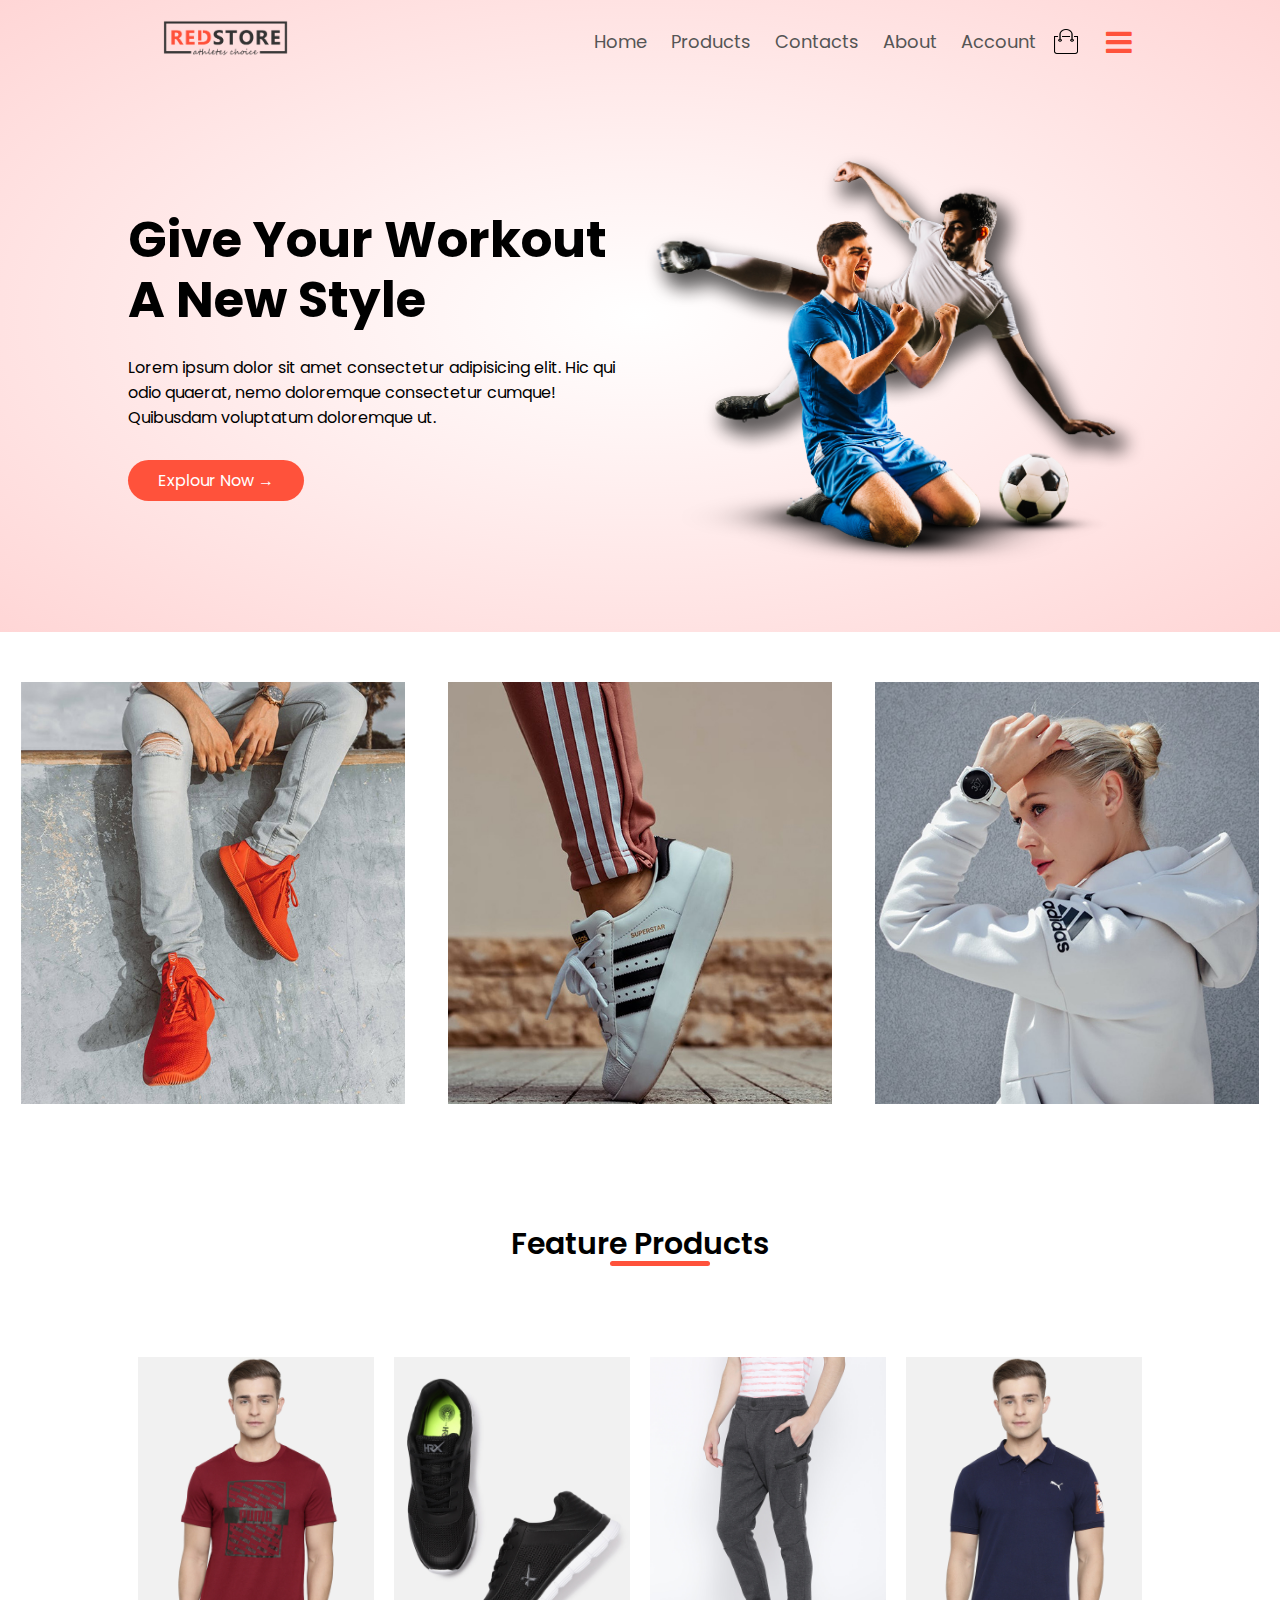
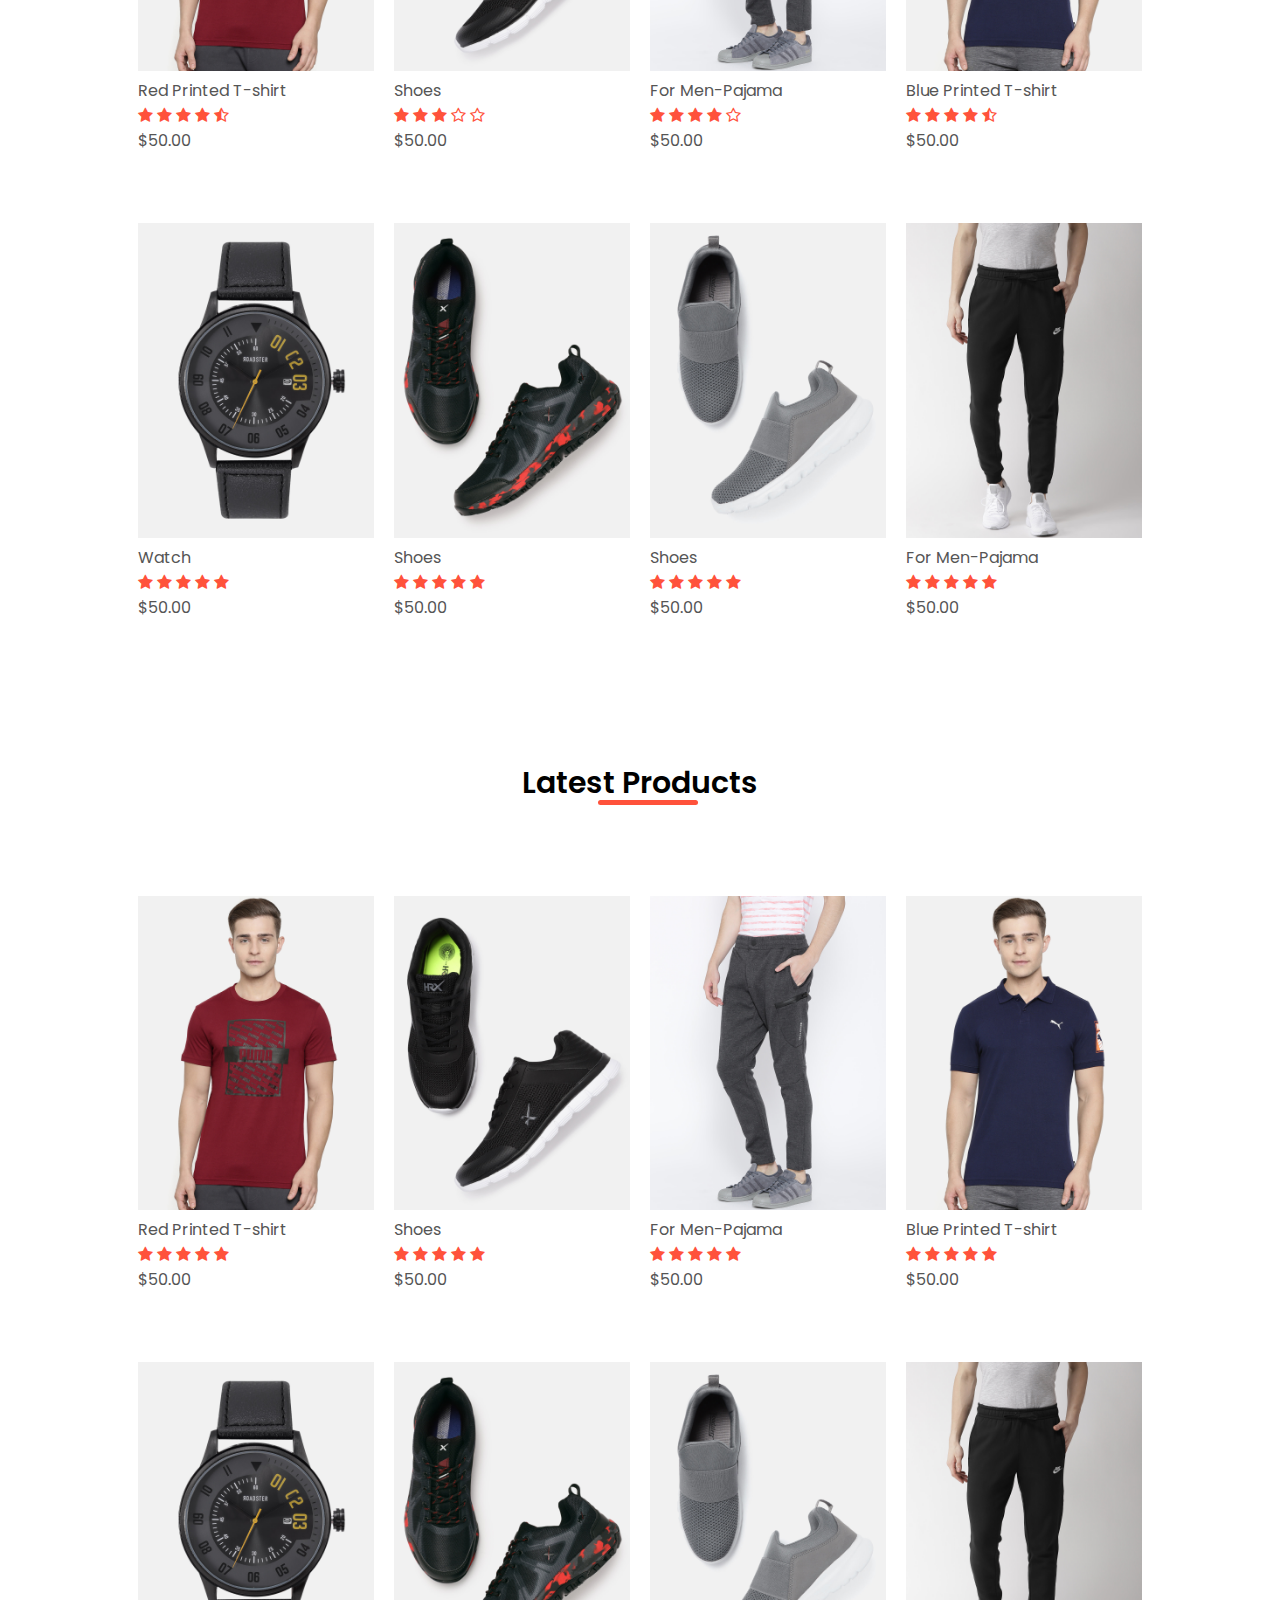
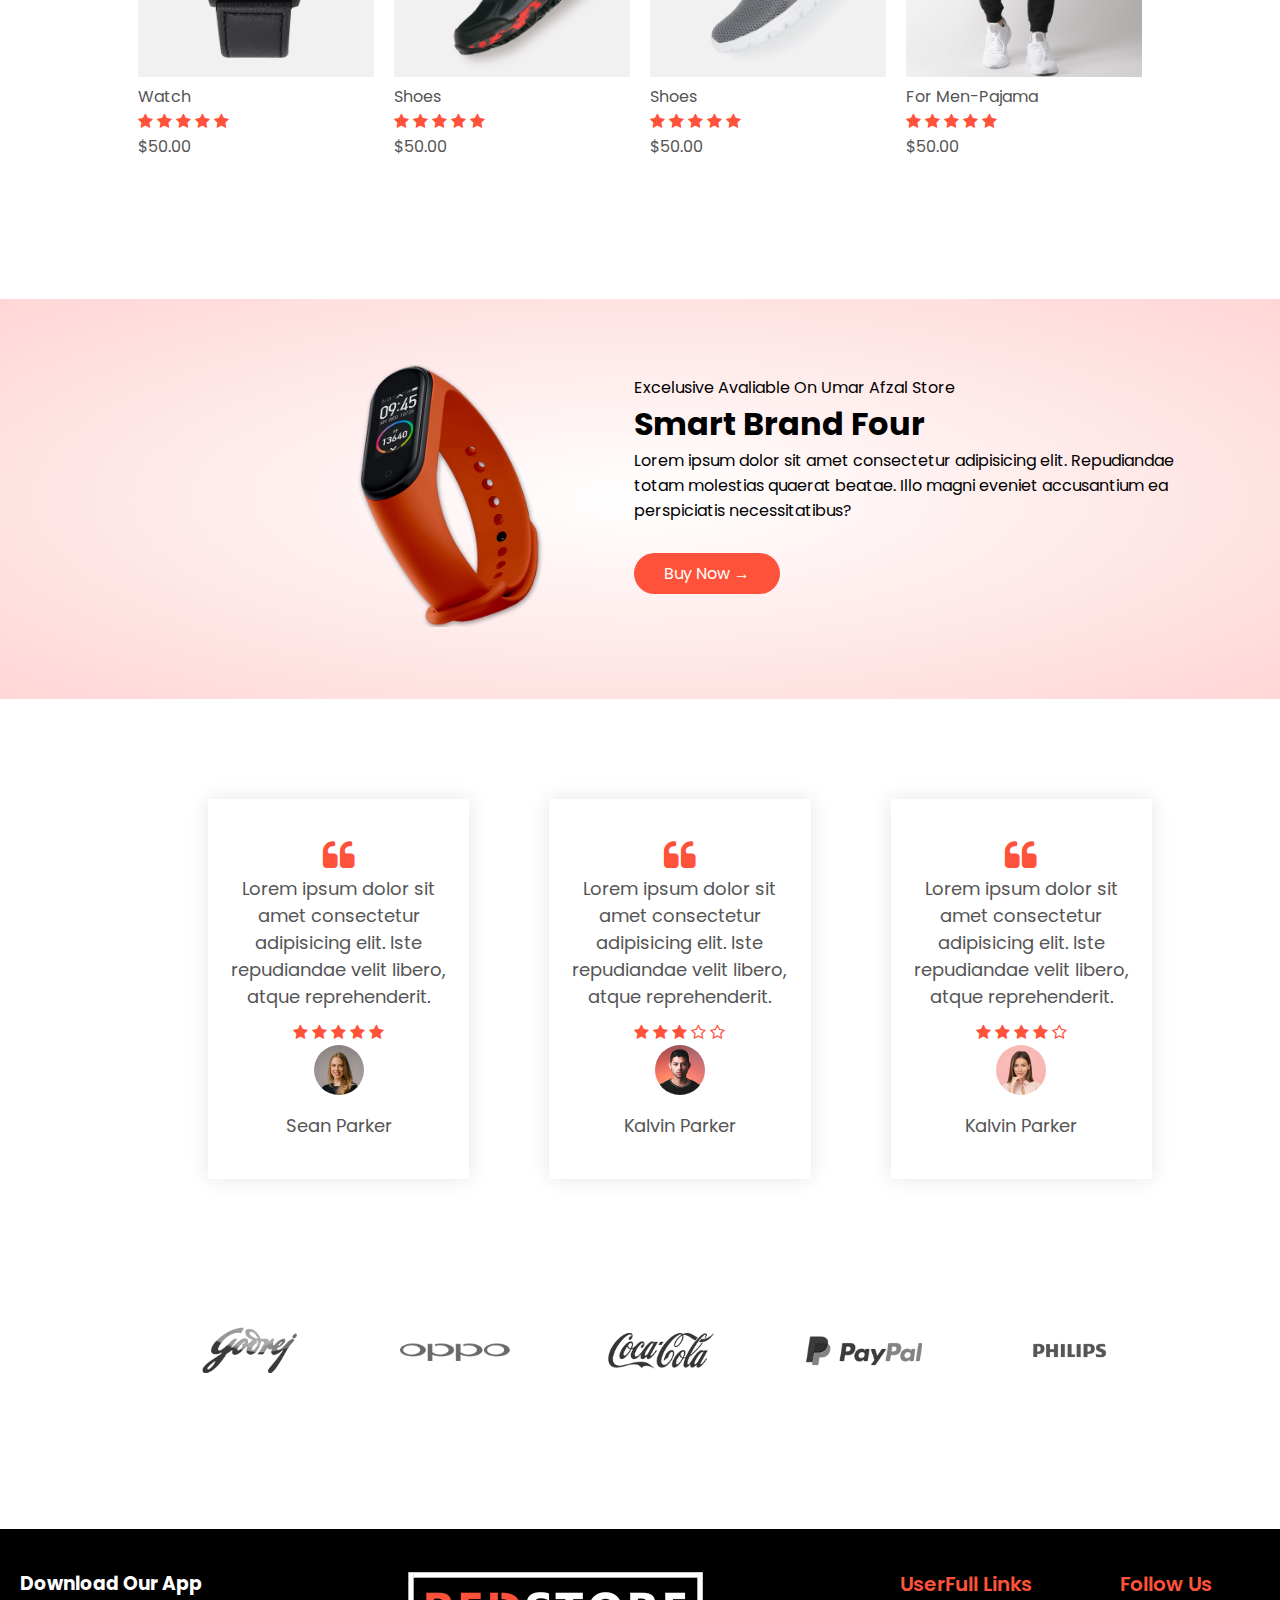
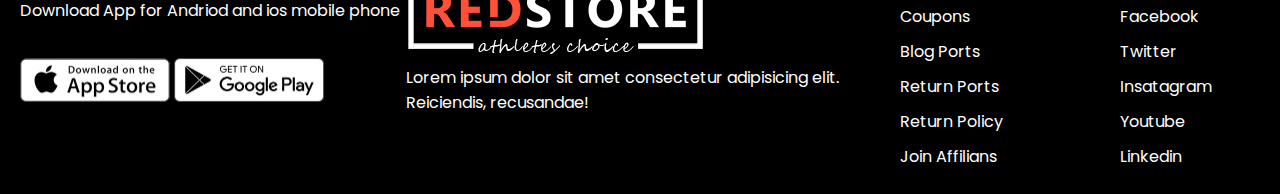
<file: index.html>
<!DOCTYPE html>
<html lang="en">

<head>
    <meta charset="UTF-8">
    <meta http-equiv="X-UA-Compatible" content="IE=edge">
    <meta name="viewport" content="width=device-width, initial-scale=1.0">
    <title>Umar Afzal Ecommerce Store</title>
    <link rel="stylesheet" href="font-awesome.css">
    <link rel="stylesheet" href="style.css">
    <link rel="preconnect" href="https://fonts.googleapis.com">
    <link href="https://fonts.googleapis.com/css2?family=PT+Serif:ital@1&family=Poppins:ital,wght@0,200;0,300;1,500&display=swap"
        rel="stylesheet">
</head>

<body>
    <div class="header-color">
        <header>
            <div class="header-img">
                <img src="images/logo.png" width="125px">
            </div>
            <nav id="nav-links">
            <i class="fa fa-window-close" onclick="hideMenu()"></i>
                <ul>
                    <li><a href="">Home</a></li>
                    <li><a href="products.html">Products</a></li>
                    <li><a href="">Contacts</a></li>
                    <li><a href="">About</a></li>
                    <li><a href="">Account</a></li>
                </ul>
            </nav>
            <img src="images/cart.png" width="30px" height="25px">
            <i class="fa fa-bars" onclick="showMenu()"></i>
        </header>
        <div class="container">
            <div class="shoecase">
                <div class="col1">
                    <h1>Give Your Workout <br> A New Style</h1>
                    <p>Lorem ipsum dolor sit amet consectetur adipisicing elit. Hic qui odio quaerat, nemo doloremque
                        consectetur cumque! Quibusdam voluptatum doloremque ut.</p>
                    <a href="" class="btn">Explour Now &#8594;</a>
                </div>
                <div class="col1">
                    <img src="images/image1.png">
                </div>
            </div>
        </div>
    </div>
    <!-- -----Feature---- -->
    <div class="containerr">
        <div class="categories">
            <div class="col2">
                <img src="images/category-1.jpg">
            </div>
            <div class="col2">
                <img src="images/category-2.jpg">
            </div>
            <div class="col2">
                <img src="images/category-3.jpg">
            </div>
        </div>
    </div>
    <!-- -----Feature Products----- -->
    <div class="container">
        <h2 class="title">Feature Products</h2>
        <div class="products">
            <div class="col3">
               <a href="products.html"><img src="images/product-1.jpg"></a>
                <h4>Red Printed T-shirt</h4>
                <div class="rating">
                    <i class="fa fa-star"></i>
                    <i class="fa fa-star"></i>
                    <i class="fa fa-star"></i>
                    <i class="fa fa-star"></i>
                    <i class="fa fa-star-half-o"></i>
                </div>
                <p>$50.00</p>
            </div>
            <div class="col3">
                <img src="images/product-2.jpg">
                <h4>Shoes</h4>
                <div class="rating">
                    <i class="fa fa-star"></i>
                    <i class="fa fa-star"></i>
                    <i class="fa fa-star"></i>
                    <i class="fa fa-star-o"></i>
                    <i class="fa fa-star-o"></i>
                </div>
                <p>$50.00</p>
            </div>
            <div class="col3">
                <img src="images/product-3.jpg">
                <h4>For Men-Pajama</h4>
                <div class="rating">
                    <i class="fa fa-star"></i>
                    <i class="fa fa-star"></i>
                    <i class="fa fa-star"></i>
                    <i class="fa fa-star"></i>
                    <i class="fa fa-star-o"></i>
                </div>
                <p>$50.00</p>
            </div>
            <div class="col3">
                <img src="images/product-4.jpg">
                <h4>Blue Printed T-shirt</h4>
                <div class="rating">
                    <i class="fa fa-star"></i>
                    <i class="fa fa-star"></i>
                    <i class="fa fa-star"></i>
                    <i class="fa fa-star"></i>
                    <i class="fa fa-star-half-o"></i>
                </div>
                <p>$50.00</p>
            </div>
        </div>
    </div>
    <div class="container">
        <div class="products">
            <div class="col3">
                <img src="images/product-9.jpg">
                <h4>Watch</h4>
                <div class="rating">
                    <i class="fa fa-star"></i>
                    <i class="fa fa-star"></i>
                    <i class="fa fa-star"></i>
                    <i class="fa fa-star"></i>
                    <i class="fa fa-star"></i>
                </div>
                <p>$50.00</p>
            </div>
            <div class="col3">
                <img src="images/product-10.jpg">
                <h4>Shoes</h4>
                <div class="rating">
                    <i class="fa fa-star"></i>
                    <i class="fa fa-star"></i>
                    <i class="fa fa-star"></i>
                    <i class="fa fa-star"></i>
                    <i class="fa fa-star"></i>
                </div>
                <p>$50.00</p>
            </div>
            <div class="col3">
                <img src="images/product-11.jpg">
                <h4>Shoes</h4>
                <div class="rating">
                    <i class="fa fa-star"></i>
                    <i class="fa fa-star"></i>
                    <i class="fa fa-star"></i>
                    <i class="fa fa-star"></i>
                    <i class="fa fa-star"></i>
                </div>
                <p>$50.00</p>
            </div>
            <div class="col3">
                <img src="images/product-12.jpg">
                <h4>For Men-Pajama</h4>
                <div class="rating">
                    <i class="fa fa-star"></i>
                    <i class="fa fa-star"></i>
                    <i class="fa fa-star"></i>
                    <i class="fa fa-star"></i>
                    <i class="fa fa-star"></i>
                </div>
                <p>$50.00</p>
            </div>
        </div>
    </div>
    <!-- ---LatestProducts---- -->
    <div class="container">
        <h2 class="title">Latest Products</h2>
        <div class="products">
            <div class="col3">
                <img src="images/product-1.jpg">
                <h4>Red Printed T-shirt</h4>
                <div class="rating">
                    <i class="fa fa-star"></i>
                    <i class="fa fa-star"></i>
                    <i class="fa fa-star"></i>
                    <i class="fa fa-star"></i>
                    <i class="fa fa-star"></i>
                </div>
                <p>$50.00</p>
            </div>
            <div class="col3">
                <img src="images/product-2.jpg">
                <h4>Shoes</h4>
                <div class="rating">
                    <i class="fa fa-star"></i>
                    <i class="fa fa-star"></i>
                    <i class="fa fa-star"></i>
                    <i class="fa fa-star"></i>
                    <i class="fa fa-star"></i>
                </div>
                <p>$50.00</p>
            </div>
            <div class="col3">
                <img src="images/product-3.jpg">
                <h4>For Men-Pajama</h4>
                <div class="rating">
                    <i class="fa fa-star"></i>
                    <i class="fa fa-star"></i>
                    <i class="fa fa-star"></i>
                    <i class="fa fa-star"></i>
                    <i class="fa fa-star"></i>
                </div>
                <p>$50.00</p>
            </div>
            <div class="col3">
                <img src="images/product-4.jpg">
                <h4>Blue Printed T-shirt</h4>
                <div class="rating">
                    <i class="fa fa-star"></i>
                    <i class="fa fa-star"></i>
                    <i class="fa fa-star"></i>
                    <i class="fa fa-star"></i>
                    <i class="fa fa-star"></i>
                </div>
                <p>$50.00</p>
            </div>
        </div>
    </div>
    <div class="container">
        <div class="products">
            <div class="col3">
                <img src="images/product-9.jpg">
                <h4>Watch</h4>
                <div class="rating">
                    <i class="fa fa-star"></i>
                    <i class="fa fa-star"></i>
                    <i class="fa fa-star"></i>
                    <i class="fa fa-star"></i>
                    <i class="fa fa-star"></i>
                </div>
                <p>$50.00</p>
            </div>
            <div class="col3">
                <img src="images/product-10.jpg">
                <h4>Shoes</h4>
                <div class="rating">
                    <i class="fa fa-star"></i>
                    <i class="fa fa-star"></i>
                    <i class="fa fa-star"></i>
                    <i class="fa fa-star"></i>
                    <i class="fa fa-star"></i>
                </div>
                <p>$50.00</p>
            </div>
            <div class="col3">
                <img src="images/product-11.jpg">
                <h4>Shoes</h4>
                <div class="rating">
                    <i class="fa fa-star"></i>
                    <i class="fa fa-star"></i>
                    <i class="fa fa-star"></i>
                    <i class="fa fa-star"></i>
                    <i class="fa fa-star"></i>
                </div>
                <p>$50.00</p>
            </div>
            <div class="col3">
                <img src="images/product-12.jpg">
                <h4>For Men-Pajama</h4>
                <div class="rating">
                    <i class="fa fa-star"></i>
                    <i class="fa fa-star"></i>
                    <i class="fa fa-star"></i>
                    <i class="fa fa-star"></i>
                    <i class="fa fa-star"></i>
                </div>
                <p>$50.00</p>
            </div>
        </div>
    </div>
    <!-- ---offer--- -->
    <div class="container1">
        <div class="offer">
            <div class="col4">
                <img src="images/exclusive.png" width="300px">
            </div>
            <div class="col5">
                <p>Excelusive Avaliable On Umar Afzal Store</p>
                <h1>Smart Brand Four</h1>
                <p>Lorem ipsum dolor sit amet consectetur adipisicing elit. Repudiandae totam molestias quaerat beatae.
                    Illo magni eveniet accusantium ea perspiciatis necessitatibus?</p>
                <a href="" class="btn">Buy Now &#8594;</a>
            </div>
        </div>
    </div>
    <!-- -----Testimonial---- -->
    <div class="container">
        <div class="testimonial">
            <div class="col6">
                <i class="fa fa-quote-left"></i>
                <p>Lorem ipsum dolor sit amet consectetur adipisicing elit. Iste repudiandae velit libero, atque
                reprehenderit.</p>
               <div class="rating">
                <i class="fa fa-star"></i>
                <i class="fa fa-star"></i>
                <i class="fa fa-star"></i>
                <i class="fa fa-star"></i>
                <i class="fa fa-star"></i>
               </div>
               <img src="images/user-1.png">
               <h3>Sean Parker</h3>
            </div>
            <div class="col6">
                <i class="fa fa-quote-left"></i>
                <p>Lorem ipsum dolor sit amet consectetur adipisicing elit. Iste repudiandae velit libero, atque
                reprehenderit.</p>
               <div class="rating">
                <i class="fa fa-star"></i>
                <i class="fa fa-star"></i>
                <i class="fa fa-star"></i>
                <i class="fa fa-star-o"></i>
                <i class="fa fa-star-o"></i>
               </div>
               <img src="images/user-2.png">
               <h3>Kalvin Parker</h3>
            </div>
            <div class="col6">
                <i class="fa fa-quote-left"></i>
                <p>Lorem ipsum dolor sit amet consectetur adipisicing elit. Iste repudiandae velit libero, atque
                reprehenderit.</p>
               <div class="rating">
                <i class="fa fa-star"></i>
                <i class="fa fa-star"></i>
                <i class="fa fa-star"></i>
                <i class="fa fa-star"></i>
                <i class="fa fa-star-o"></i>
               </div>
               <img src="images/user-3.png">
               <h3>Kalvin Parker</h3>
            </div>
        </div>
    </div>
    <!-- ----brand---- -->
    <div class="container">
        <div class="brand">
            <div class="col7">
                <img src="images/logo-godrej.png">
            </div>
            <div class="col7">
                <img src="images/logo-oppo.png">
            </div>
            <div class="col7">
                <img src="images/logo-coca-cola.png">
            </div>
            <div class="col7">
                <img src="images/logo-paypal.png">
            </div>
            <div class="col7">
                <img src="images/logo-philips.png">
            </div>
        </div>
    </div>
    <!-- ----footer--- -->
    <footer>
        <div class="footer">
            <div class="footer-col-1">
                <h3>Download Our App</h3>
                <p>Download App for Andriod and ios mobile phone</p>
                <img src="images/app-store.png" width="150px">
                <img src="images/play-store.png" width="150px">
            </div>
            <div class="footer-col-2">
                <img src="images/logo-white.png">
                <p>Lorem ipsum dolor sit amet consectetur adipisicing elit.<br> Reiciendis, recusandae!</p>
            </div>
            <div class="footer-col-3">
                <h3>UserFull Links</h3>
                <ul>
                    <li>Coupons</li>
                    <li>Blog Ports</li>
                    <li>Return Ports</li>
                    <li>Return Policy</li>
                    <li>Join Affilians</li>
                </ul>
            </div>
            <div class="footer-col-4">
                <h3>Follow Us</h3>
                <ul>
                    <li>Facebook</li>
                    <li>Twitter</li>
                    <li>Insatagram</li>
                    <li>Youtube</li>
                    <li>Linkedin</li>
                </ul>
            </div>
        </div>
    </footer>
    <!-- -----javeScripe----- -->
   <script>
    var navlinks=document.getElementById("nav-links");
    function showMenu(){
        navlinks.style.right="0";
    }
    function hideMenu(){
        navlinks.style.right="-200px";
    }
   </script>
</body>
</html>
</file>
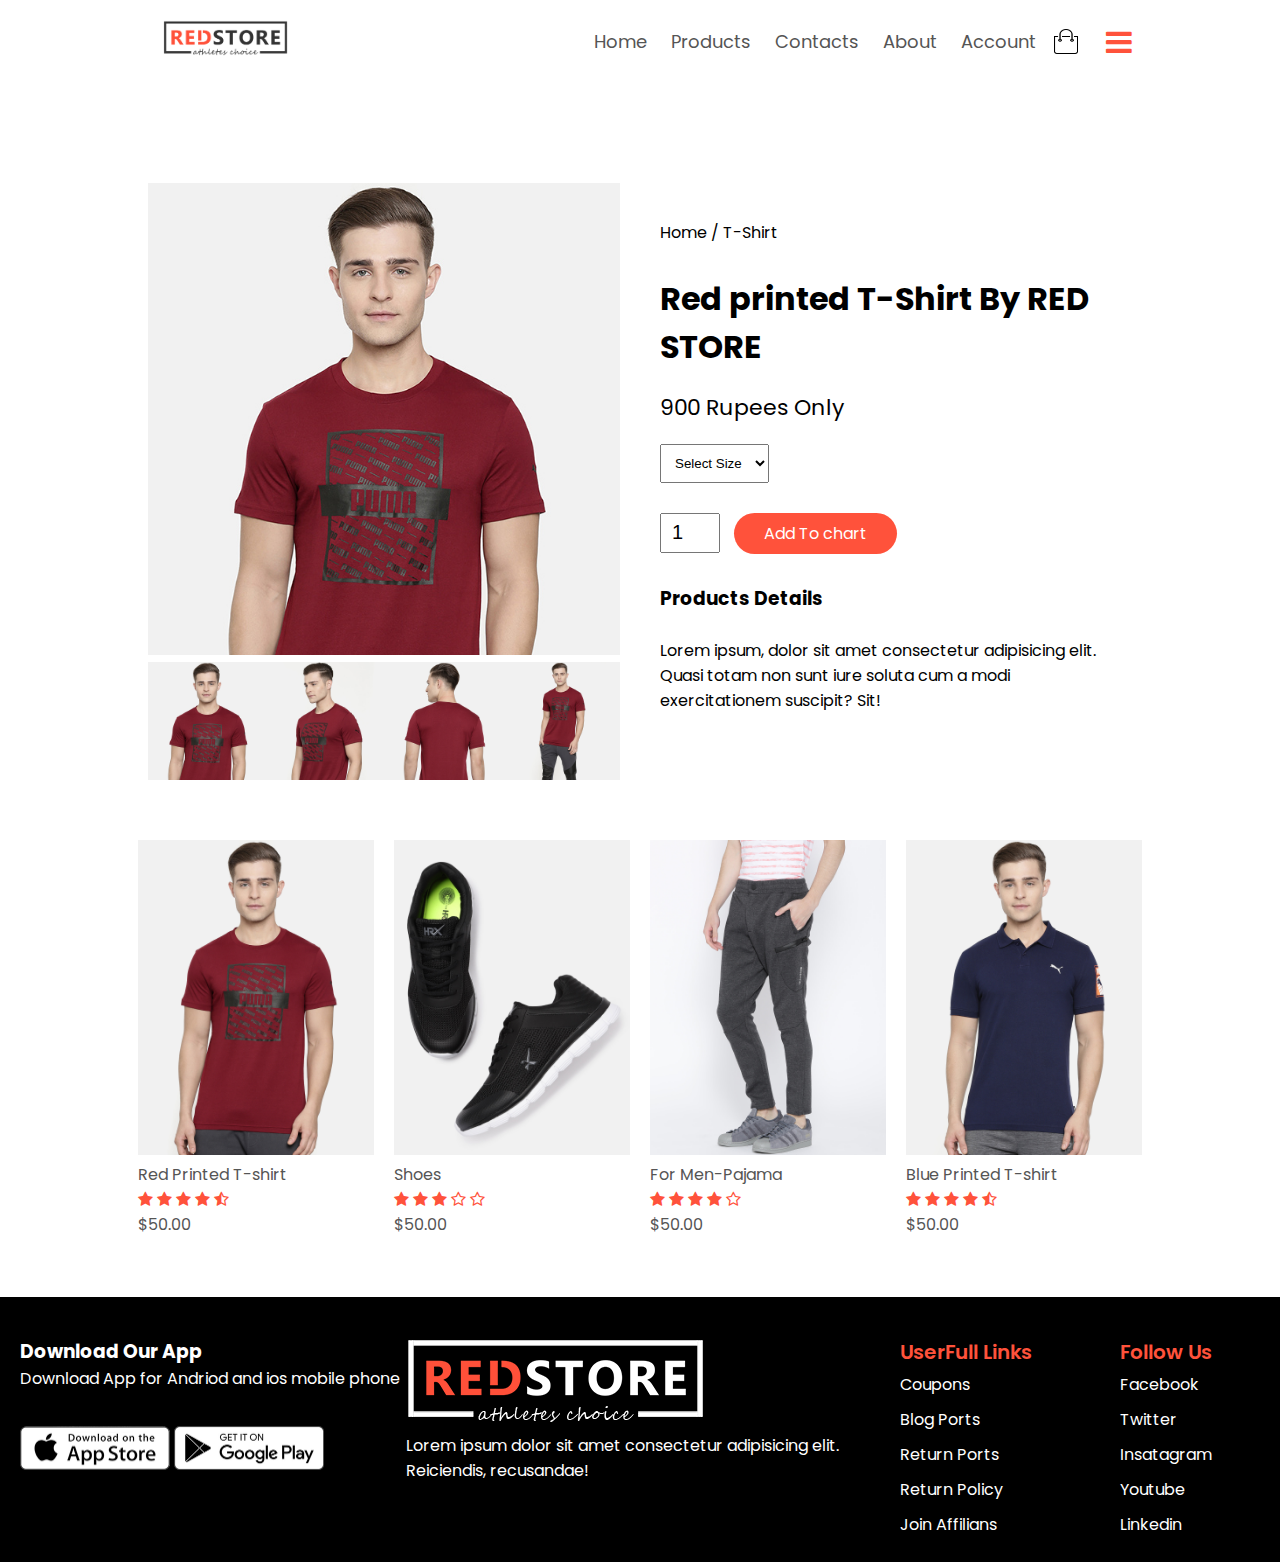
<file: products.html>
<!DOCTYPE html>
<html lang="en">

<head>
    <meta charset="UTF-8">
    <meta http-equiv="X-UA-Compatible" content="IE=edge">
    <meta name="viewport" content="width=device-width, initial-scale=1.0">
    <title>Umar Afzal Ecommerce Store</title>
    <link rel="stylesheet" href="font-awesome.css">
    <link rel="stylesheet" href="style.css">
    <link rel="preconnect" href="https://fonts.googleapis.com">
    <link
        href="https://fonts.googleapis.com/css2?family=PT+Serif:ital@1&family=Poppins:ital,wght@0,200;0,300;1,500&display=swap"
        rel="stylesheet">
</head>

<body>
    <header>
        <div class="header-img">
            <img src="images/logo.png" width="125px">
        </div>
        <nav id="nav-links">
            <i class="fa fa-window-close" onclick="hideMenu()"></i>
            <ul>
                <li><a href="index.html">Home</a></li>
                <li><a href="">Products</a></li>
                <li><a href="">Contacts</a></li>
                <li><a href="">About</a></li>
                <li><a href="">Account</a></li>
            </ul>
        </nav>
        <img src="images/cart.png" width="30px" height="25px">
        <i class="fa fa-bars" onclick="showMenu()"></i>
    </header>
    <!-- -----single prodcts details---- -->
    <div class="container">
        <div class="small-row">
            <div class="col9">
                <img src="images/gallery-1.jpg" width="100%" id="productimage">
                <div class="sub-products">
                    <div class="sub-pro-col">
                        <img src="images/gallery-1.jpg" width="100%" class="small-image">
                    </div>
                    <div class="sub-pro-col">
                        <img src="images/gallery-2.jpg" width="100%" class="small-image">
                    </div>
                    <div class="sub-pro-col">
                        <img src="images/gallery-3.jpg" width="100%" class="small-image">
                    </div>
                    <div class="sub-pro-col">
                        <img src="images/gallery-4.jpg" width="100%" class="small-image">
                    </div>
                </div>
            </div>
          
            <div class="col9">
                <p>Home / T-Shirt</p>
                <h1>Red printed T-Shirt By RED STORE</h1>
                <h4>900 Rupees Only</h4>
                <select name="" id="">
                    <option value="">Select Size</option>
                    <option value="">XXL</option>
                    <option value="">XL</option>
                    <option value="">Large</option>
                    <option value="">Medium</option>
                    <option value="">Small</option>
                </select>
                <input type="number" value="1">
                <a href="" class="btn">Add To chart</a>
                <h3>Products Details</h3><br>
                <p>Lorem ipsum, dolor sit amet consectetur adipisicing elit. Quasi totam non sunt iure soluta cum a modi
                exercitationem suscipit? Sit!</p>
            </div>
        </div>
    </div>


    <!-- -----Feature Products----- -->
    <div class="container">
        <div class="products">
            <div class="col3">
                <img src="images/product-1.jpg">
                <h4>Red Printed T-shirt</h4>
                <div class="rating">
                    <i class="fa fa-star"></i>
                    <i class="fa fa-star"></i>
                    <i class="fa fa-star"></i>
                    <i class="fa fa-star"></i>
                    <i class="fa fa-star-half-o"></i>
                </div>
                <p>$50.00</p>
            </div>
            <div class="col3">
                <img src="images/product-2.jpg">
                <h4>Shoes</h4>
                <div class="rating">
                    <i class="fa fa-star"></i>
                    <i class="fa fa-star"></i>
                    <i class="fa fa-star"></i>
                    <i class="fa fa-star-o"></i>
                    <i class="fa fa-star-o"></i>
                </div>
                <p>$50.00</p>
            </div>
            <div class="col3">
                <img src="images/product-3.jpg">
                <h4>For Men-Pajama</h4>
                <div class="rating">
                    <i class="fa fa-star"></i>
                    <i class="fa fa-star"></i>
                    <i class="fa fa-star"></i>
                    <i class="fa fa-star"></i>
                    <i class="fa fa-star-o"></i>
                </div>
                <p>$50.00</p>
            </div>
            <div class="col3">
                <img src="images/product-4.jpg">
                <h4>Blue Printed T-shirt</h4>
                <div class="rating">
                    <i class="fa fa-star"></i>
                    <i class="fa fa-star"></i>
                    <i class="fa fa-star"></i>
                    <i class="fa fa-star"></i>
                    <i class="fa fa-star-half-o"></i>
                </div>
                <p>$50.00</p>
            </div>
        </div>
    </div>

    <!-- ----footer--- -->
    <footer>
        <div class="footer">
            <div class="footer-col-1">
                <h3>Download Our App</h3>
                <p>Download App for Andriod and ios mobile phone</p>
                <img src="images/app-store.png" width="150px">
                <img src="images/play-store.png" width="150px">
            </div>
            <div class="footer-col-2">
                <img src="images/logo-white.png">
                <p>Lorem ipsum dolor sit amet consectetur adipisicing elit.<br> Reiciendis, recusandae!</p>
            </div>
            <div class="footer-col-3">
                <h3>UserFull Links</h3>
                <ul>
                    <li>Coupons</li>
                    <li>Blog Ports</li>
                    <li>Return Ports</li>
                    <li>Return Policy</li>
                    <li>Join Affilians</li>
                </ul>
            </div>
            <div class="footer-col-4">
                <h3>Follow Us</h3>
                <ul>
                    <li>Facebook</li>
                    <li>Twitter</li>
                    <li>Insatagram</li>
                    <li>Youtube</li>
                    <li>Linkedin</li>
                </ul>
            </div>
        </div>
    </footer>
    <!-- -----javeScripe----- -->
    <script>
        var navlinks = document.getElementById("nav-links");
        function showMenu() {
            navlinks.style.right = "0";
        }
        function hideMenu() {
            navlinks.style.right = "-200px";
        }
    </script>
    <!-- ----Products Gallry--- -->
    <script>
        var productsimg = document.getElementById("productimage");
        var smallimage = document.getElementsByClassName("small-image");
        smallimage[0].onclick=function()
        {
            productsimg.src=smallimage[0].src;
        }
        smallimage[1].onclick=function()
        {
            productsimg.src=smallimage[1].src;
        }
        smallimage[2].onclick=function()
        {
            productsimg.src=smallimage[2].src;
        }
        smallimage[3].onclick=function()
        {
            productsimg.src=smallimage[3].src;
        }
    </script>
</body>

</html>
</file>
<file: style.css>
*{
    margin: 0%;
    padding: 0%;
    box-sizing: border-box;
}
.header-color{
    background:radial-gradient(#fff,#ffd6d6);
    width: 100%;
    margin: auto;
}
body{
    font-family: 'Poppins', sans-serif;
}
.fa{
    color: #ff523b;
}
header .fa{
    font-size: 30px;
    margin-left: 25px;
}
/* -----Global Classes---- */
header{
    display: flex;
    align-items: center;
    width: 80%;
    margin: auto;
    padding: 20px;
}
header img{
    margin-left: 15px;
}
.container{
    width: 80%;
    margin: auto;
    box-sizing: border-box;
}
.btn{
    display: inline-block;
    text-decoration: none;
    background:#ff523b;
    color: #fff;
    padding: 8px 30px;
    margin: 30px 0;
    border-radius: 30px;
    transition: 1s;

}
.btn:hover{
    background:#563434;
}
nav{
    flex: 1;
    text-align: right;
}
nav ul{
    display: inline;
    list-style-type: none;
}
nav ul li{
    display: inline;
    margin-left: 20px;
}
nav ul li a{
    text-decoration: none;
    color: #555;
    font-size: 18px;
}
.shoecase{
    display: flex;
    align-items: center;
    flex-wrap: wrap;
    justify-content: space-around;
}
.col1{
    flex-basis: 50%;
    min-width: 300px;
}
.col1 img{
    max-width: 100%;
    padding: 50px 0;
}
.col1 h1{
    font-size: 50px;
    line-height: 60px;
    margin: 25px 0;
}
/* -----Feature---- */
.categories{
    display: flex;
    flex-wrap: wrap;
    align-items: center;
    justify-content: space-around;
    margin-top: 50px;
}
.col2{
    flex-basis: 30%;
    min-width: 250px;
    margin-bottom: 30px;
}
.col2 img{
    width: 100%;
}
/* -----Feature Products---- */
.products{
    display: flex;
    flex-wrap: wrap;
    align-items: center;
}
.col3{
    flex-basis: 25%;
    padding: 10px;
    min-height: 200px;
    margin-bottom: 50px;
    transition: 0.5s;
}
.col3:hover{
    transform: translateY(-5px);
}
.col3 img{
    width: 100%;
}
.col3 h4{
    font-size: 16px;
    font-weight: 400;
    color: #555;
}
.col3 p{
    font-size: 16px;
    font-weight: 400;
    color: #555;
}
.title::after{
    content:'';
    background: #ff523b;
    width: 100px;
    height: 5px;
    border-radius: 5px;
    position: absolute;
    margin-top: 40px;
    transform: translateX(-160px);
}
.container h2{
    text-align: center;
    margin-bottom: 80px;
    margin-top: 80px;
    font-size: 30px;
    font-weight: 600;
}
/* -----offer---- */
.offer{
    display: flex;
    align-items: center;
    margin-top: 80px;
    margin-bottom: 50px;
    height: 400px;
    background:radial-gradient(#fff,#ffd6d6);
}
.col4{
    flex-basis: 30%;
    margin-left: 300px;
}
.col5{
    flex-basis: 50%;
    margin-right: 90px;
}
/* ----testimonial---- */
.testimonial{
    display: flex;
    align-items: center;
    margin-top: 100px;
    margin-bottom: 50px;
}
.testimonial p{
    font-size: 18px;
    font-weight: 400;
    color: #555;
    text-align: center;
    padding-bottom: 10px;
}
.testimonial h3{
    font-size: 18px;
    font-weight: 400;
    color: #555;
    padding-top: 10px;
}
.testimonial img{
    width: 50px;
    border-radius: 50%;
    margin: auto;
}
.col6{
    flex: 30%;
    margin-left: 80px;
    text-align: center;
    padding: 40px 20px;
    box-shadow: 0 0 20px 0px rgba(0, 0, 0, 0.1);
    cursor: pointer;
    transition: 0.5s;
}
.col6:hover{
    transform: translateY(-15px);
}
.fa.fa-quote-left{
    font-size: 34px;
    color: #ff523b;

}
/* ----brand--- */
.brand{
    display: flex;
    margin: 100px auto;
    justify-content: center;
}
.col7{
    width: 150px;
    align-content: space-between;
    margin: 40px;
}
.col7 img{
width: 100%;
margin-left: 20px;
cursor: pointer;
filter: grayscale(100%);
}
.col7 img:hover{
    filter: grayscale(0);
}
/* ----fooetr---- */
.footer{
    display: flex;
    background:#000;
    color: #fff;
    font-size: 16px;
    font-weight: 400;
    padding-top: 40px;
    padding-left: 20px;
    padding-bottom: 20px;
}
.footer-col-1{
    flex-grow: 1;
}
.footer-col-2{
    flex-grow: 2;
}
.footer-col-3{
    flex-grow: 4;
}
.footer-col-4{
    flex-grow: 4;
}
.footer ul{
    padding: 0%;
    margin: 0%;
    margin-right: 40px;
    list-style: none;
}
.footer ul li{
    padding: 5px;
    font-size: 16px;
    font-weight: 400;
    padding-left: 50px;
}
.footer-col-3 h3{
 font-size: 20px;
 font-weight: 600;
 color:#ff523b;
 padding-left: 50px;

}
.footer-col-4 h3{
font-size: 20px;
padding-left: 50px;
font-weight: 600;
color:#ff523b;
}
.footer-col-1 img{
    margin-top: 35px;
}

nav .fa{
    display: none;
}
/* ----single products--- */
.small-row{
    display:flex;
    align-items:center;
    margin-top: 80px;
    margin-bottom: 30px;
}
.col9{
    padding: 20px;
    flex-basis: 50%;
    margin-right: 0%;
}
.small-row h4{
    margin: 20px 0;
    font-size: 22px;
    font-weight: 400;
}
.small-row select{
    display: block;
    margin-top: 20px;
    padding: 10px;
}
.small-row input{
    width: 60px;
    height: 40px;
    padding-left: 10px;
    font-size: 20px;
    margin-right: 10px;
}
.small-row input:focus{
    border:none;
}
.small-row p{
    margin-bottom: 30px;
    font-size: 16px;
    font-weight: 400;
}
.sub-products{
    display: flex;
    align-items: center;
    justify-content: space-between;
}
.sub-pro-col{
    display: flex;
    flex-basis: 25%;
    justify-content:space-around;
}



/* ----Medaia Query----- */
@media(max-width:700px){
    nav ul li{
        display: block;
    }
    nav ul li a{
        color: #fff;
        font-size: 20px;
        padding: 10px;
    }
    nav{
        position: absolute;
        background: #ff523b;
        height: 100vh;
        width: 200px;
        top: 0;
        right: 0;
        text-align: left;
        z-index: 2;
        transition: 1s;

    }
    nav .fa{
        display: block;
        color: #fff;
        margin: 10px;
        font-size: 25px;
        cursor: pointer;
    }
    header .menuimg{
       margin-left:200px;
    }
    header{
        width: 100%;
        margin: 0%;
        padding: 0%;
    }
    header .header-img{
        width: 100%;
        float: right;
    }
    .products,.testimonial,.small-row{
        display: flex;
        flex-direction: column;
    }
    .offer{
        width: 100%;
    }
}
</file>
